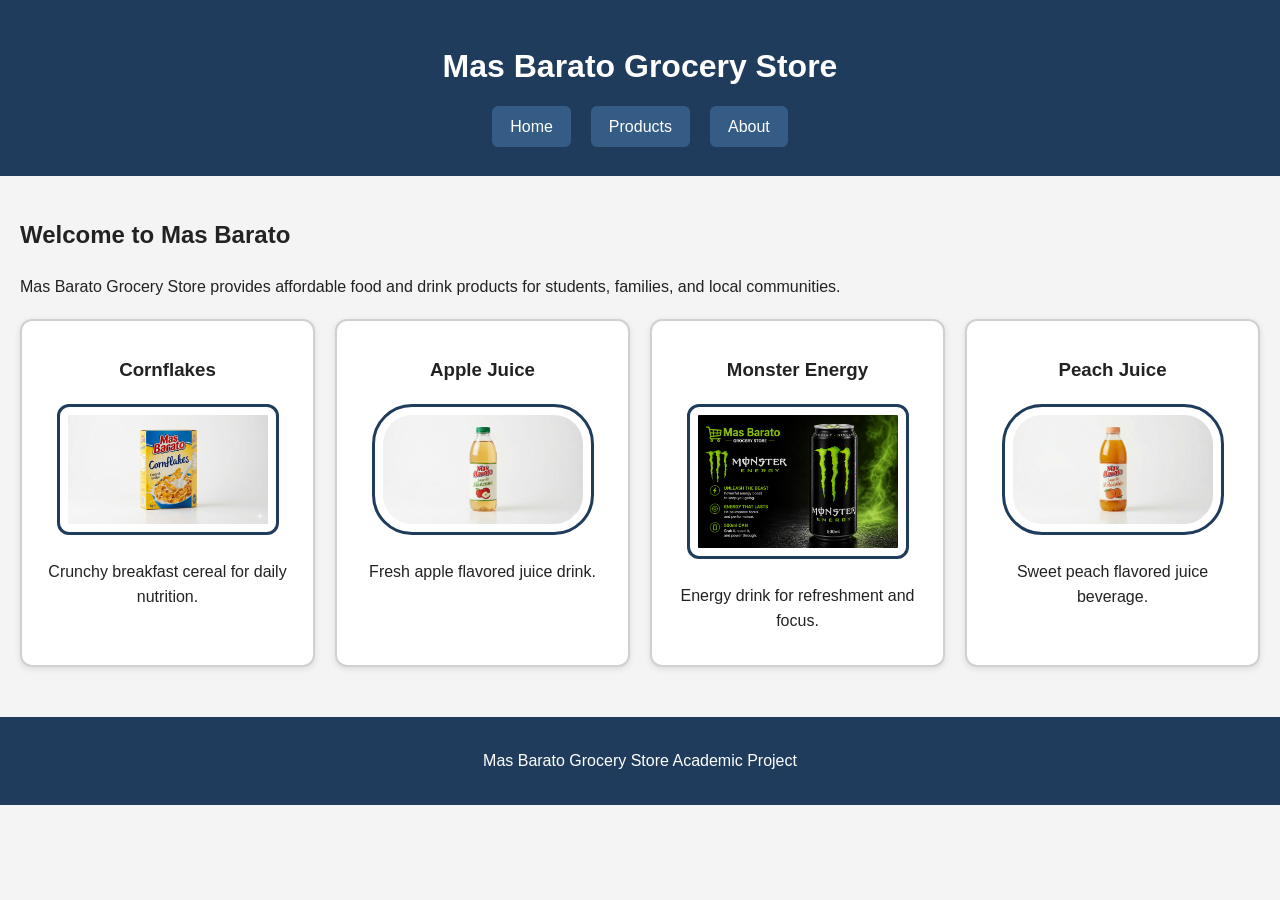
<file: index.html>
<!DOCTYPE html>
<html lang="en">
<head>
    <meta charset="UTF-8">
    <meta name="viewport" content="width=device-width, initial-scale=1.0">
    <title>Mas Barato Grocery Store</title>
    <link rel="stylesheet" href="style.css">
</head>
<body>

<a class="skip-link" href="#main-content">Skip to Main Content</a>

<header>
    <h1>Mas Barato Grocery Store</h1>

    <nav aria-label="Main">
        <ul class="nav-links">
            <li><a href="index.html">Home</a></li>
            <li><a href="products.html">Products</a></li>
            <li><a href="about.html">About</a></li>
        </ul>
    </nav>
</header>

<main id="main-content">

    <section>
        <h2>Welcome to Mas Barato</h2>
        <p>
            Mas Barato Grocery Store provides affordable food and drink products for students, families, and local communities.
            
        </p>
    </section>

    <section class="featured-grid">

        <article class="product-card">
            <h3>Cornflakes</h3>
            <img src="corn-flakes.png" alt="Box of Mas Barato cornflakes cereal">
            <p>Crunchy breakfast cereal for daily nutrition.</p>
        </article>

        <article class="product-card">
            <h3>Apple Juice</h3>
            <img src="apple-juice.png" alt="Bottle of apple juice">
            <p>Fresh apple flavored juice drink.</p>
        </article>

        <article class="product-card">
            <h3>Monster Energy</h3>
            <img src="monster.png" alt="Can of Monster energy drink">
            <p>Energy drink for refreshment and focus.</p>
        </article>

        <article class="product-card">
            <h3>Peach Juice</h3>
            <img src="peach-juice.png" alt="Bottle of peach juice">
            <p>Sweet peach flavored juice beverage.</p>
        </article>

    </section>

</main>

<footer>
    <p>Mas Barato Grocery Store Academic Project</p>
</footer>

</body>
</html>
</file>
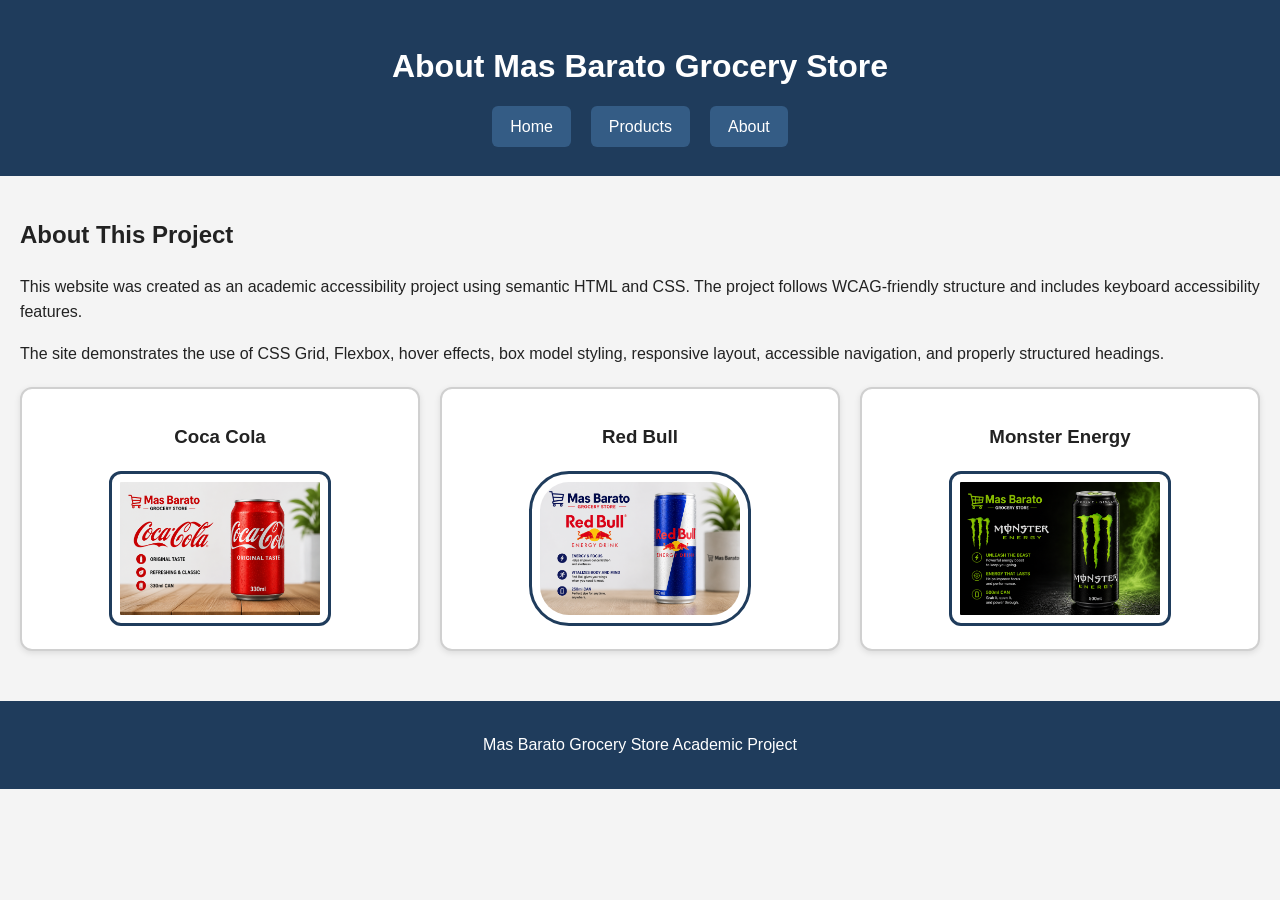
<file: about.html>
<!DOCTYPE html>
<html lang="en">
<head>
    <meta charset="UTF-8">
    <meta name="viewport" content="width=device-width, initial-scale=1.0">
    <title>About Mas Barato</title>
    <link rel="stylesheet" href="style.css">
</head>
<body>

<a class="skip-link" href="#main-content">Skip to Main Content</a>

<header>
    <h1>About Mas Barato Grocery Store</h1>

    <nav aria-label="Main">
        <ul class="nav-links">
            <li><a href="index.html">Home</a></li>
            <li><a href="products.html">Products</a></li>
            <li><a href="about.html">About</a></li>
        </ul>
    </nav>
</header>

<main id="main-content">

    <section>
        <h2>About This Project</h2>

        <p>
            This website was created as an academic accessibility project using semantic HTML and CSS.
            The project follows WCAG-friendly structure and includes keyboard accessibility features.
        </p>

        <p>
            The site demonstrates the use of CSS Grid, Flexbox, hover effects, box model styling,
            responsive layout, accessible navigation, and properly structured headings.
        </p>
    </section>

    <section class="about-images">

        <article class="product-card">
            <h3>Coca Cola</h3>
            <img src="coca-cola.png" alt="Can of Coca Cola soft drink">
        </article>

        <article class="product-card">
            <h3>Red Bull</h3>
            <img src="red-bull.png" alt="Can of Red Bull energy drink">
        </article>

        <article class="product-card">
            <h3>Monster Energy</h3>
            <img src="monster.png" alt="Can of Monster energy drink">
        </article>

    </section>

</main>

<footer>
    <p>Mas Barato Grocery Store Academic Project</p>
</footer>

</body>
</html>
</file>
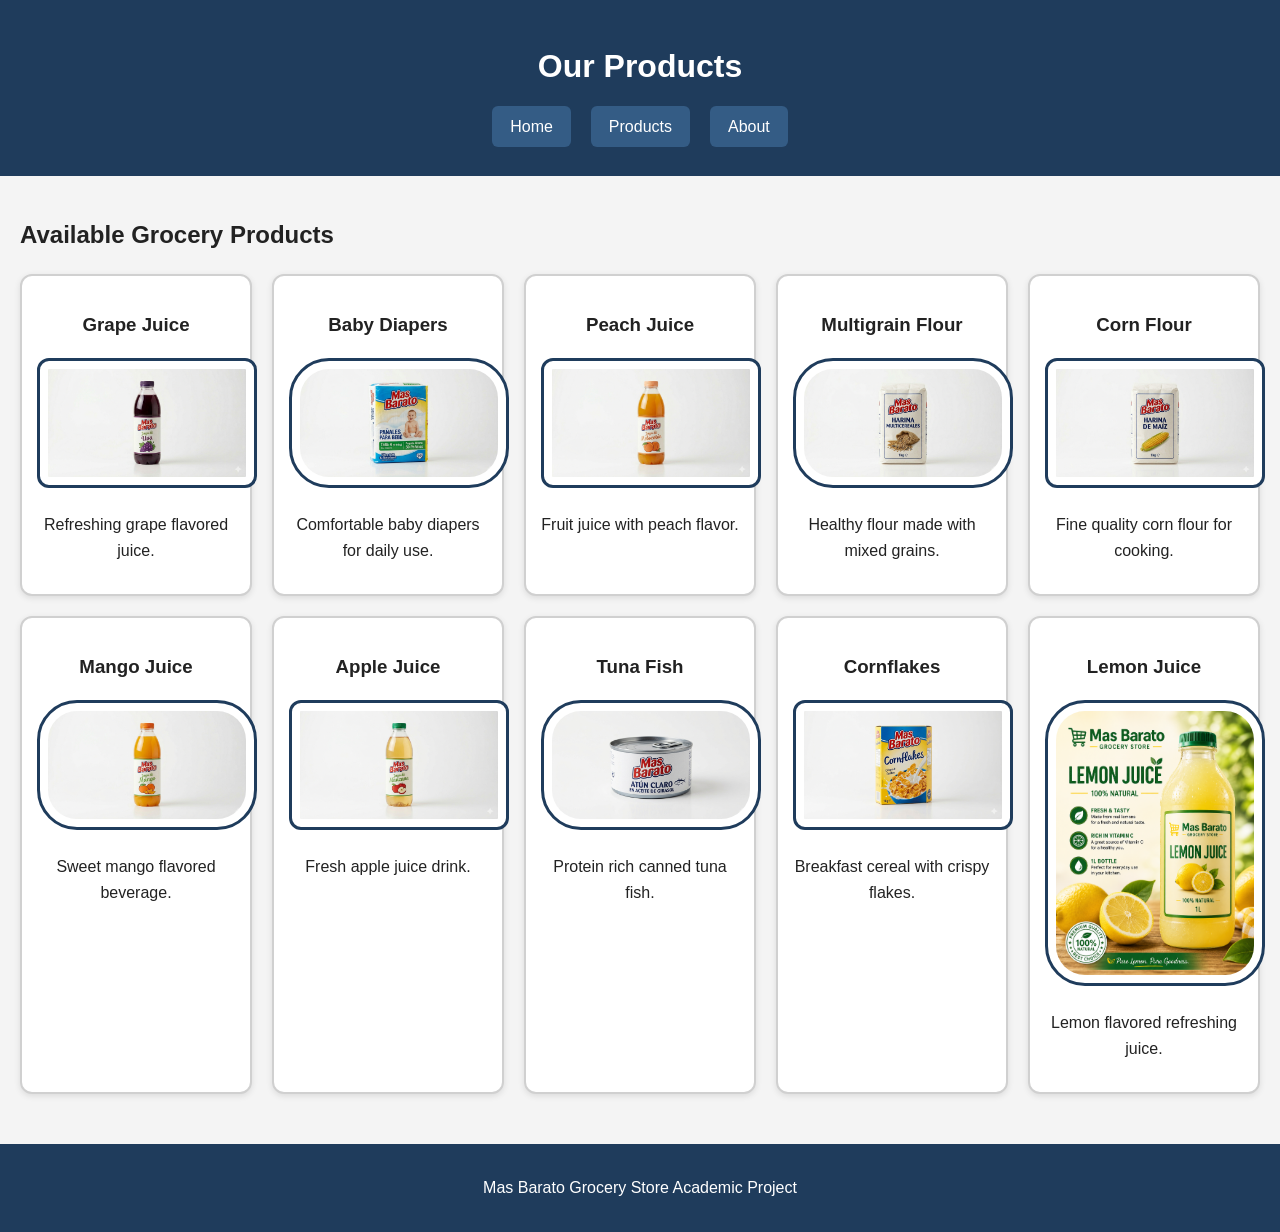
<file: products.html>
<!DOCTYPE html>
<html lang="en">
<head>
    <meta charset="UTF-8">
    <meta name="viewport" content="width=device-width, initial-scale=1.0">
    <title>Mas Barato Products</title>
    <link rel="stylesheet" href="style.css">
</head>
<body>

<a class="skip-link" href="#main-content">Skip to Main Content</a>

<header>
    <h1>Our Products</h1>

    <nav aria-label="Main">
        <ul class="nav-links">
            <li><a href="index.html">Home</a></li>
            <li><a href="products.html">Products</a></li>
            <li><a href="about.html">About</a></li>
        </ul>
    </nav>
</header>

<main id="main-content">

    <section>
        <h2>Available Grocery Products</h2>

        <div class="products-grid">

            <article class="product-card">
                <h3>Grape Juice</h3>
                <img src="grapes-juice.png" alt="Bottle of grape juice">
                <p>Refreshing grape flavored juice.</p>
            </article>

            <article class="product-card">
                <h3>Baby Diapers</h3>
                <img src="baby-diapers.png" alt="Package of baby diapers">
                <p>Comfortable baby diapers for daily use.</p>
            </article>

            <article class="product-card">
                <h3>Peach Juice</h3>
                <img src="peach-juice.png" alt="Bottle of peach juice">
                <p>Fruit juice with peach flavor.</p>
            </article>

            <article class="product-card">
                <h3>Multigrain Flour</h3>
                <img src="multigrain-flour.png" alt="Bag of multigrain flour">
                <p>Healthy flour made with mixed grains.</p>
            </article>

            <article class="product-card">
                <h3>Corn Flour</h3>
                <img src="corn-flour.png" alt="Package of corn flour">
                <p>Fine quality corn flour for cooking.</p>
            </article>

            <article class="product-card">
                <h3>Mango Juice</h3>
                <img src="mango-juice.png" alt="Bottle of mango juice">
                <p>Sweet mango flavored beverage.</p>
            </article>

            <article class="product-card">
                <h3>Apple Juice</h3>
                <img src="apple-juice.png" alt="Bottle of apple juice">
                <p>Fresh apple juice drink.</p>
            </article>

            <article class="product-card">
                <h3>Tuna Fish</h3>
                <img src="tuna-fish.png" alt="Can of tuna fish">
                <p>Protein rich canned tuna fish.</p>
            </article>

            <article class="product-card">
                <h3>Cornflakes</h3>
                <img src="corn-flakes.png" alt="Box of cornflakes cereal">
                <p>Breakfast cereal with crispy flakes.</p>
            </article>

            <article class="product-card">
                <h3>Lemon Juice</h3>
                <img src="lemon-juice.png" alt="Bottle of lemon juice">
                <p>Lemon flavored refreshing juice.</p>
            </article>

        </div>
    </section>

</main>

<footer>
    <p>Mas Barato Grocery Store Academic Project</p>
</footer>

</body>
</html>
</file>
<file: style.css>
body {
    font-family: Arial, sans-serif;
    margin: 0;
    line-height: 1.6;
    background-color: #f4f4f4;
    color: #222222;
}

header {
    background-color: #1f3c5c;
    color: white;
    padding: 20px;
    text-align: center;
}

.skip-link {
    position: absolute;
    left: -9999px;
    top: 10px;
    background-color: #ffffff;
    color: #000000;
    padding: 10px;
    border: 2px solid black;
    z-index: 1000;
}

.skip-link:focus {
    left: 10px;
}

.nav-links {
    display: flex;
    justify-content: center;
    gap: 20px;
    list-style-type: none;
    padding: 0;
    margin-top: 15px;
}

.nav-links a {
    text-decoration: none;
    color: white;
    background-color: #345c85;
    padding: 10px 16px;
    border-radius: 6px;
    border: 2px solid transparent;
    transition: background-color 0.3s ease, transform 0.3s ease;
}

.nav-links a:hover,
.nav-links a:focus {
    background-color: #4d7cad;
    transform: scale(1.05);
    border-color: white;
}

main {
    padding: 20px;
}

.featured-grid,
.products-grid,
.about-images {
    display: grid;
    grid-template-columns: repeat(auto-fit, minmax(220px, 1fr));
    gap: 20px;
    margin-top: 20px;
}

.product-card {
    background-color: white;
    border: 2px solid #d0d0d0;
    padding: 15px;
    border-radius: 12px;
    text-align: center;
    box-shadow: 0 2px 6px rgba(0, 0, 0, 0.1);
    transition: transform 0.3s ease;
}

.product-card:hover {
    transform: translateY(-5px);
}

.product-card img {
    width: 100%;
    max-width: 200px;
    height: auto;
    border: 3px solid #1f3c5c;
    padding: 8px;
    border-radius: 12px;
    background-color: white;
}

.product-card:nth-child(even) img {
    border-radius: 40px;
}

footer {
    background-color: #1f3c5c;
    color: white;
    text-align: center;
    padding: 15px;
    margin-top: 30px;
}

@media (max-width: 700px) {

    .nav-links {
        flex-direction: column;
        align-items: center;
    }
}
</file>
